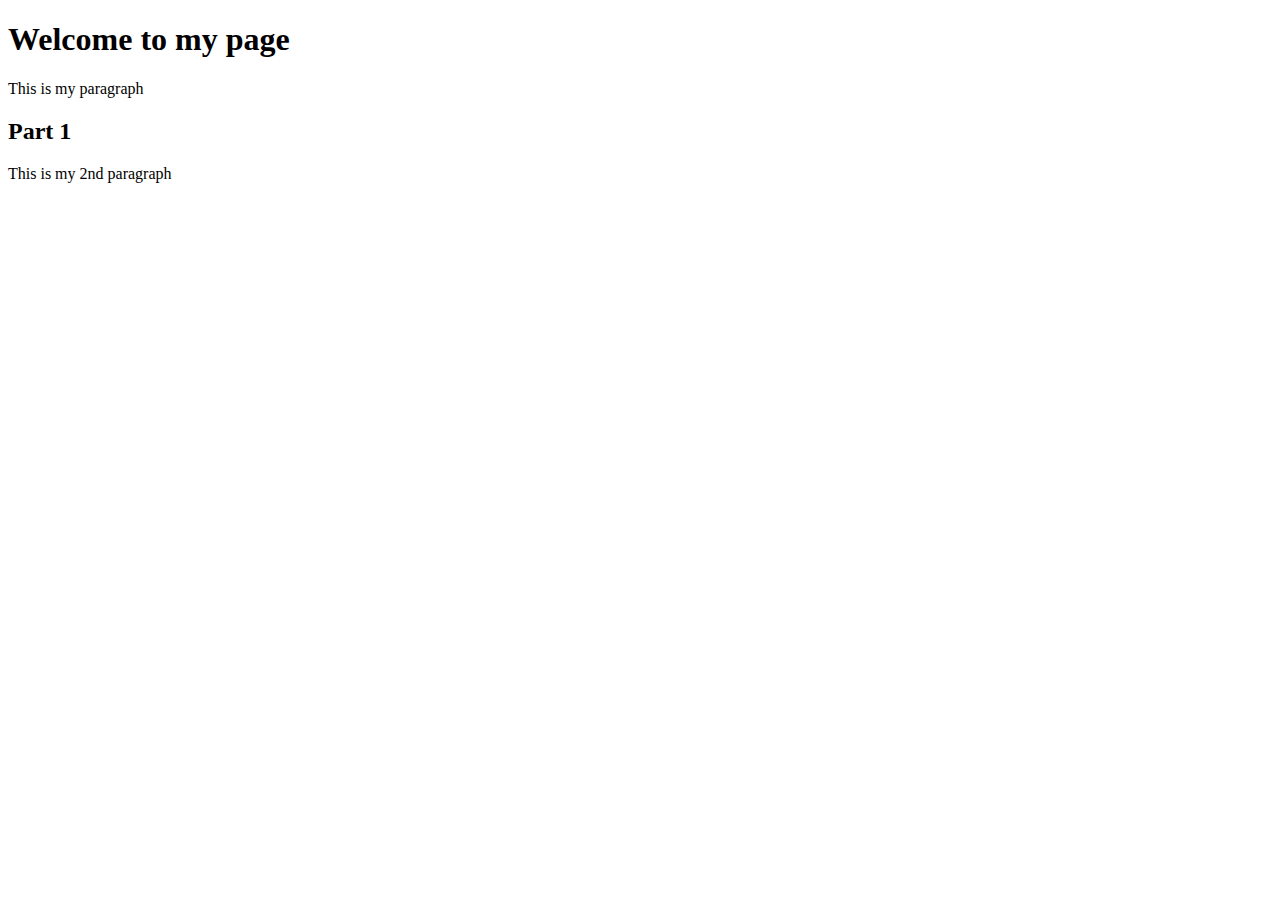
<file: index.html>
<!DOCTYPE html>
<html lang="en">
    <head>
        <meta charset="UTF-8">
        <meta name="viewport" content="width=device-width, initial-scale=1.0">
        <title>Portal Page</title>
    </head>
    <body>
        <h1>Welcome to my page</h1>
        <p>This is my paragraph</p>
        <h2>Part 1</h2>
        <p>This is my 2nd paragraph</p>
    </body>
</html>
</file>
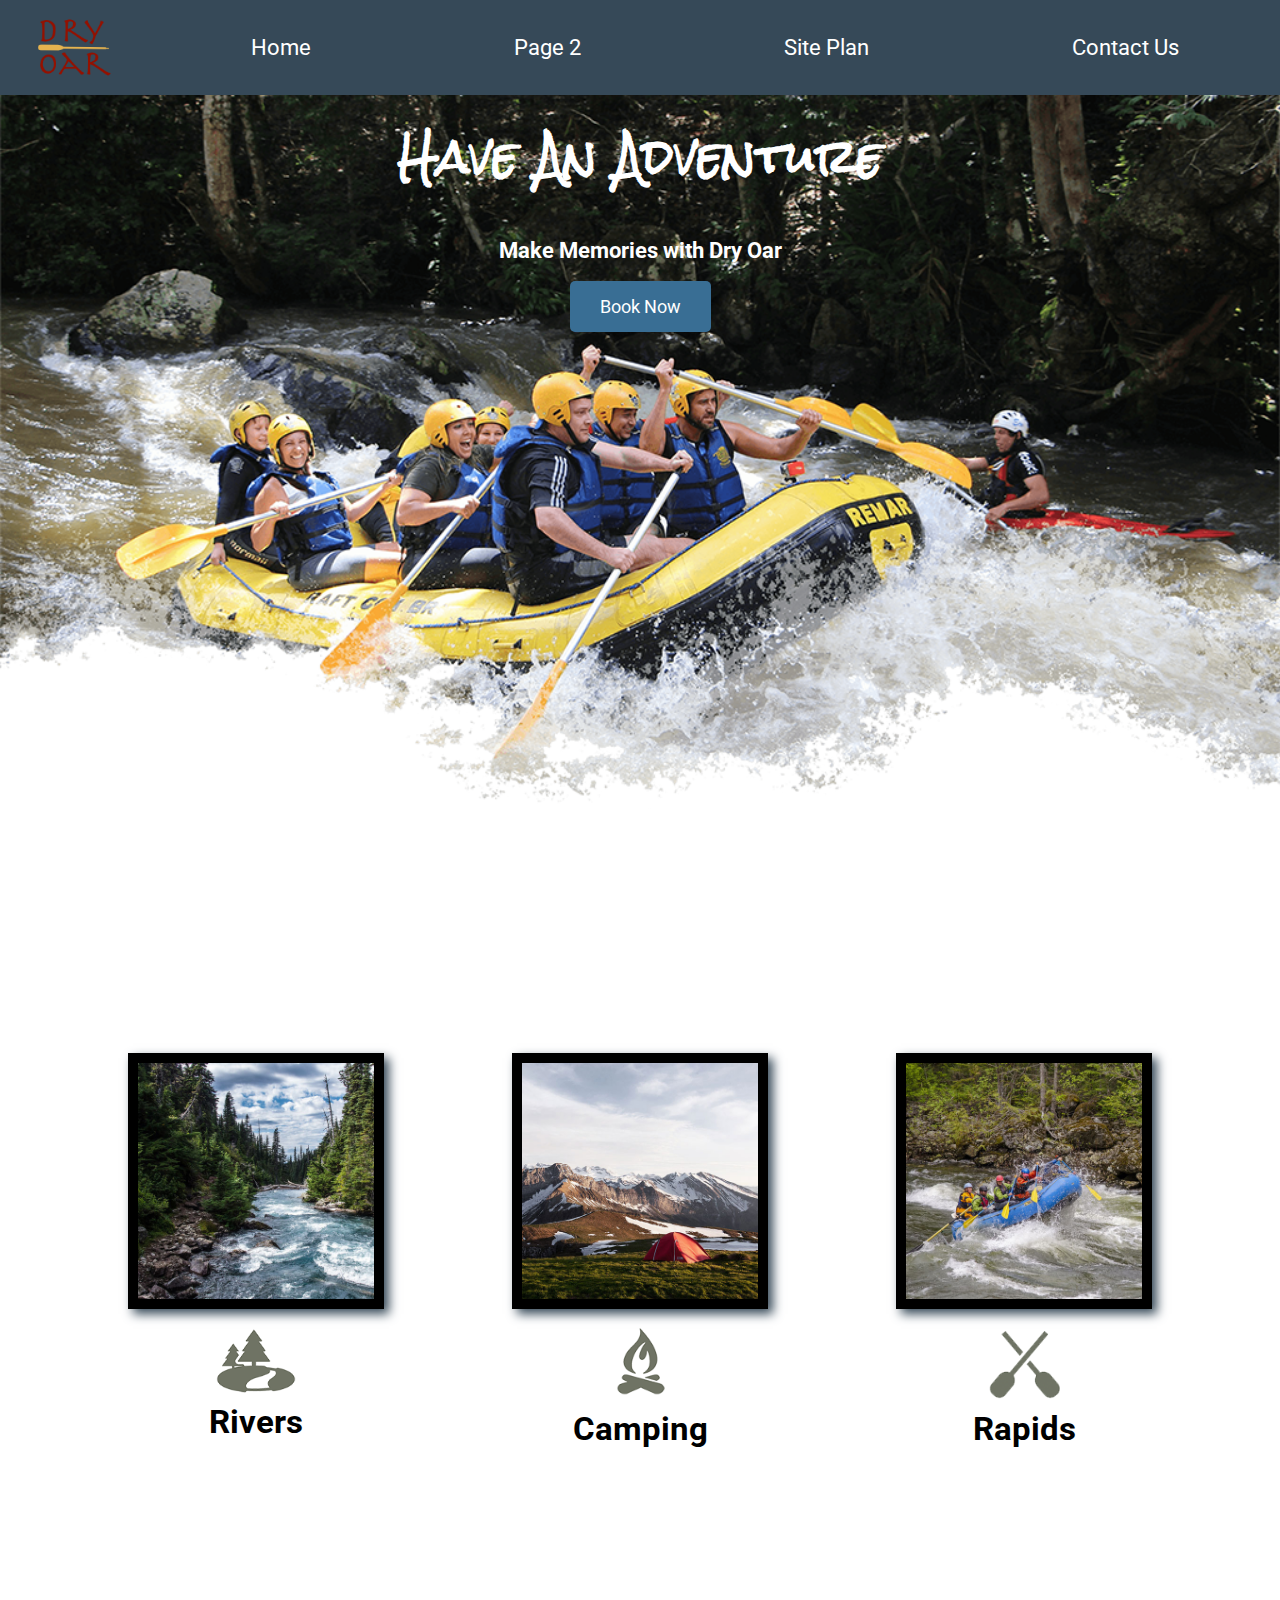
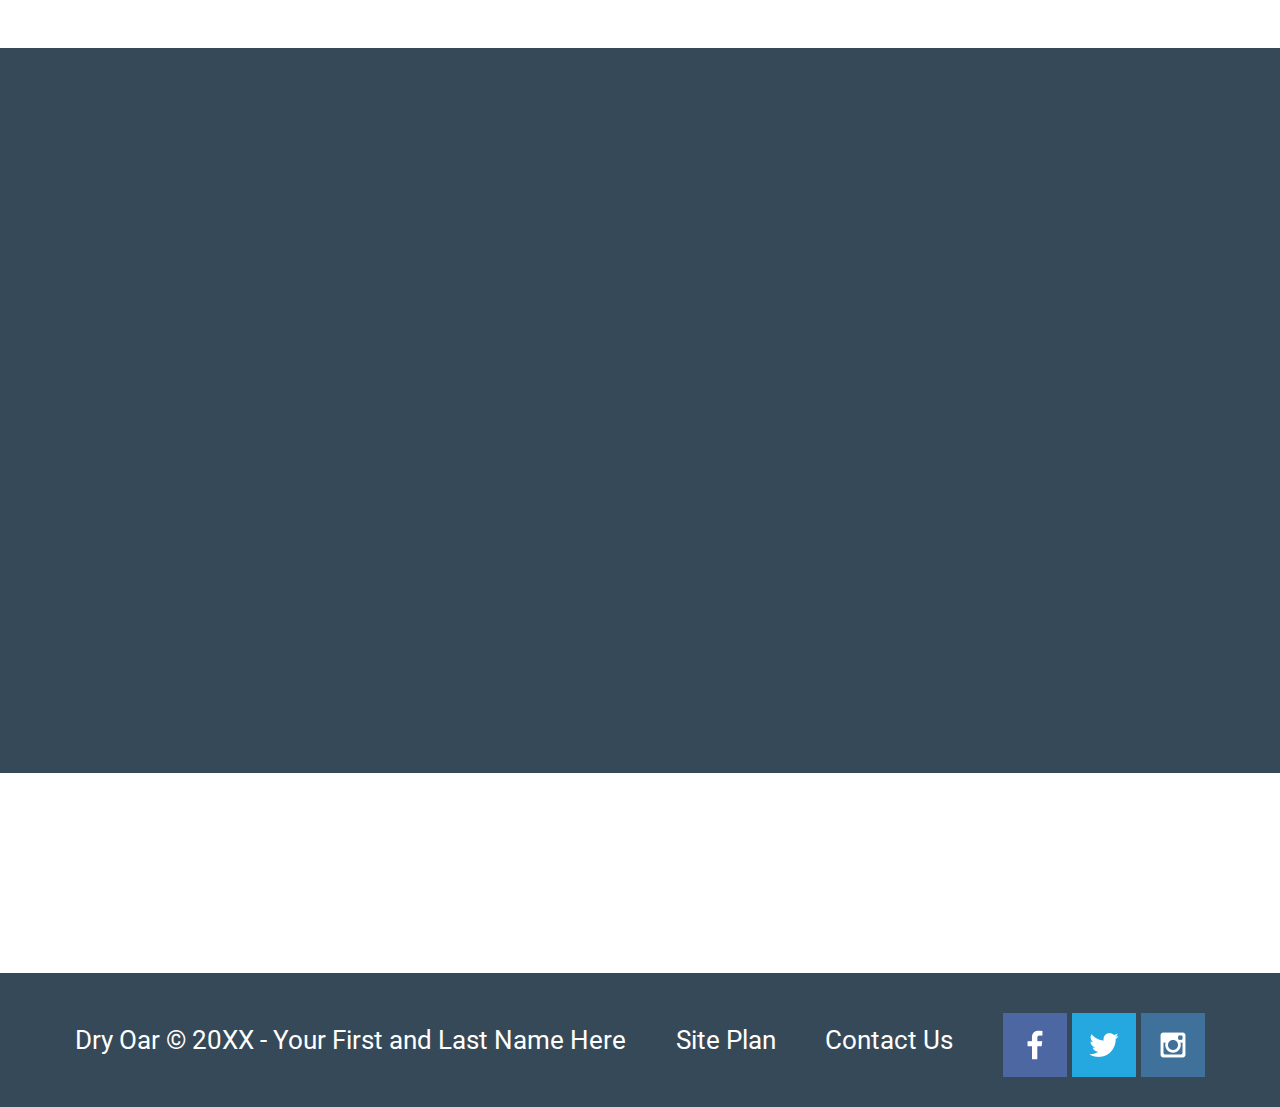
<file: wwr/index.html>
<!doctype html>
<html lang="en">
  <head>
    <meta charset="UTF-8" />
    <meta name="viewport" content="width=device-width, initial-scale=1.0" />
    <title>Whitewater Rafting Vacations | Dry Oar Boating | Home</title>
    <link rel="stylesheet" href="styles/style.css" />
  </head>
  <body>
    <div id="content">
      <header>
        <a id="logo_link" href="index.html">
          <img class="logo" src="images/dryoarlogo.png" alt="Dry Oar Logo" />
        </a>
        <nav>
          <a href="index.html">Home</a>
          <a href="#">Page 2</a>
          <a href="site-plan-rafting.html">Site Plan</a>
          <a href="contactus.html">Contact Us</a>
        </nav>
      </header>
      <div id="hero">
        <div id="hero-box">
          <img
            id="hero-img"
            src="images/hero.png"
            alt="People enjoying white water rafting"
          />
        </div>
        <section id="hero-msg">
          <h1 class="home-title">Have An Adventure</h1>
          <h4>Make Memories with Dry Oar</h4>
          <div class="button-box">
            <a class="book" href="contactus.html">Book Now</a>
          </div>
        </section>
      </div>
      <main class="home-grid">
        <section class="rivers-card">
          <img class="card-img" src="images/rivers.jpg" alt="river in forest" />
          <img class="icon" src="images/river_icon.png" alt="river icon" />
          <h2>Rivers</h2>
        </section>
        <section class="camping-card">
          <img
            class="card-img"
            src="images/camping.jpg"
            alt="tent in mountains"
          />
          <img class="icon" src="images/fire_icon.png" alt="fire icon" />
          <h2>Camping</h2>
        </section>
        <section class="rapids-card">
          <img class="card-img" src="images/rapids.jpg" alt="rafting boat" />
          <img class="icon" src="images/oars.png" alt="oars icon" />
          <h2>Rapids</h2>
        </section>
        <div id="background"></div>
      </main>
      <footer>
        <p>Dry Oar &copy; 20XX - Your First and Last Name Here</p>
        <p><a href="site-plan-rafting.html">Site Plan</a></p>
        <p><a href="contactus.html">Contact Us</a></p>
        <div class="social">
          <a href="https://facebook.com" target="_blank">
            <img src="images/facebook.png" alt="fb icon" />
          </a>
          <a href="https://twitter.com" target="_blank">
            <img src="images/twitter.png" alt="twitter icon" />
          </a>
          <a href="https://instagram.com" target="_blank">
            <img src="images/instagram.png" alt="instagram icon" />
          </a>
        </div>
      </footer>
    </div>
  </body>
</html>
</file>
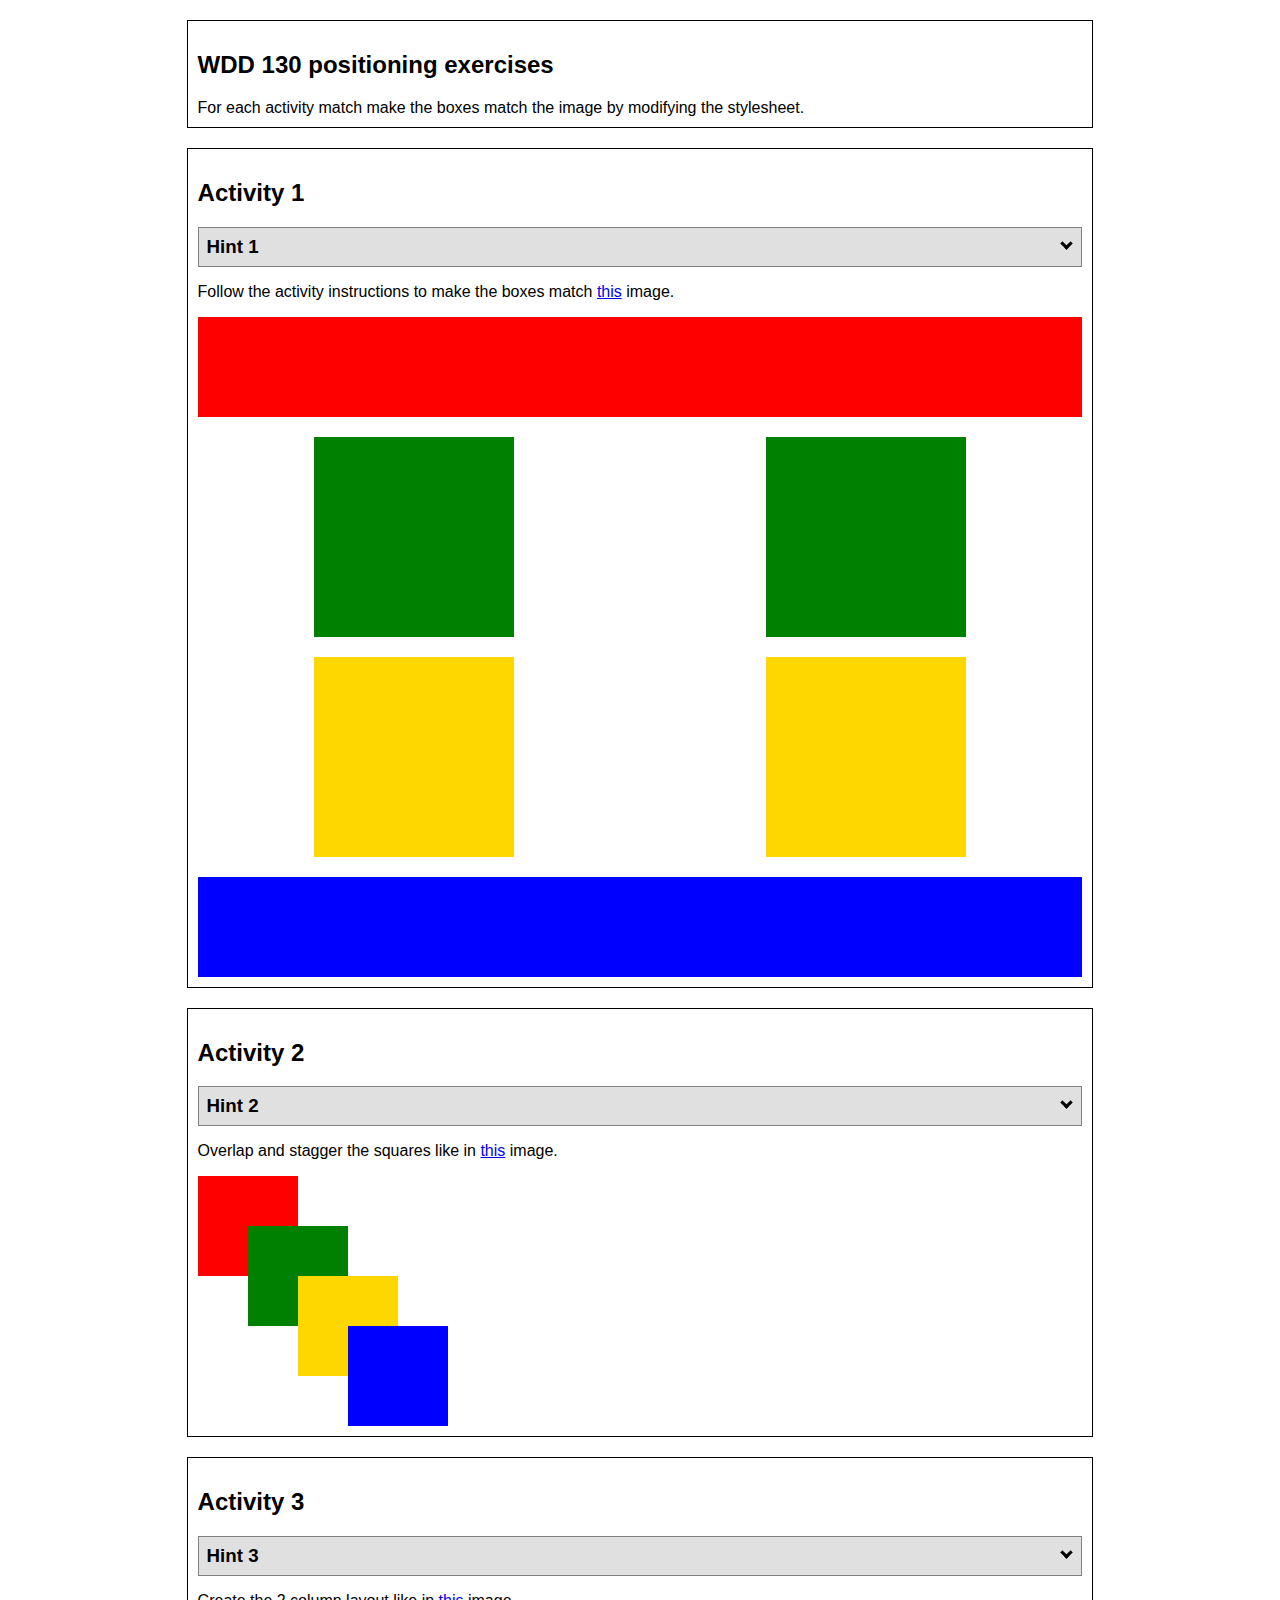
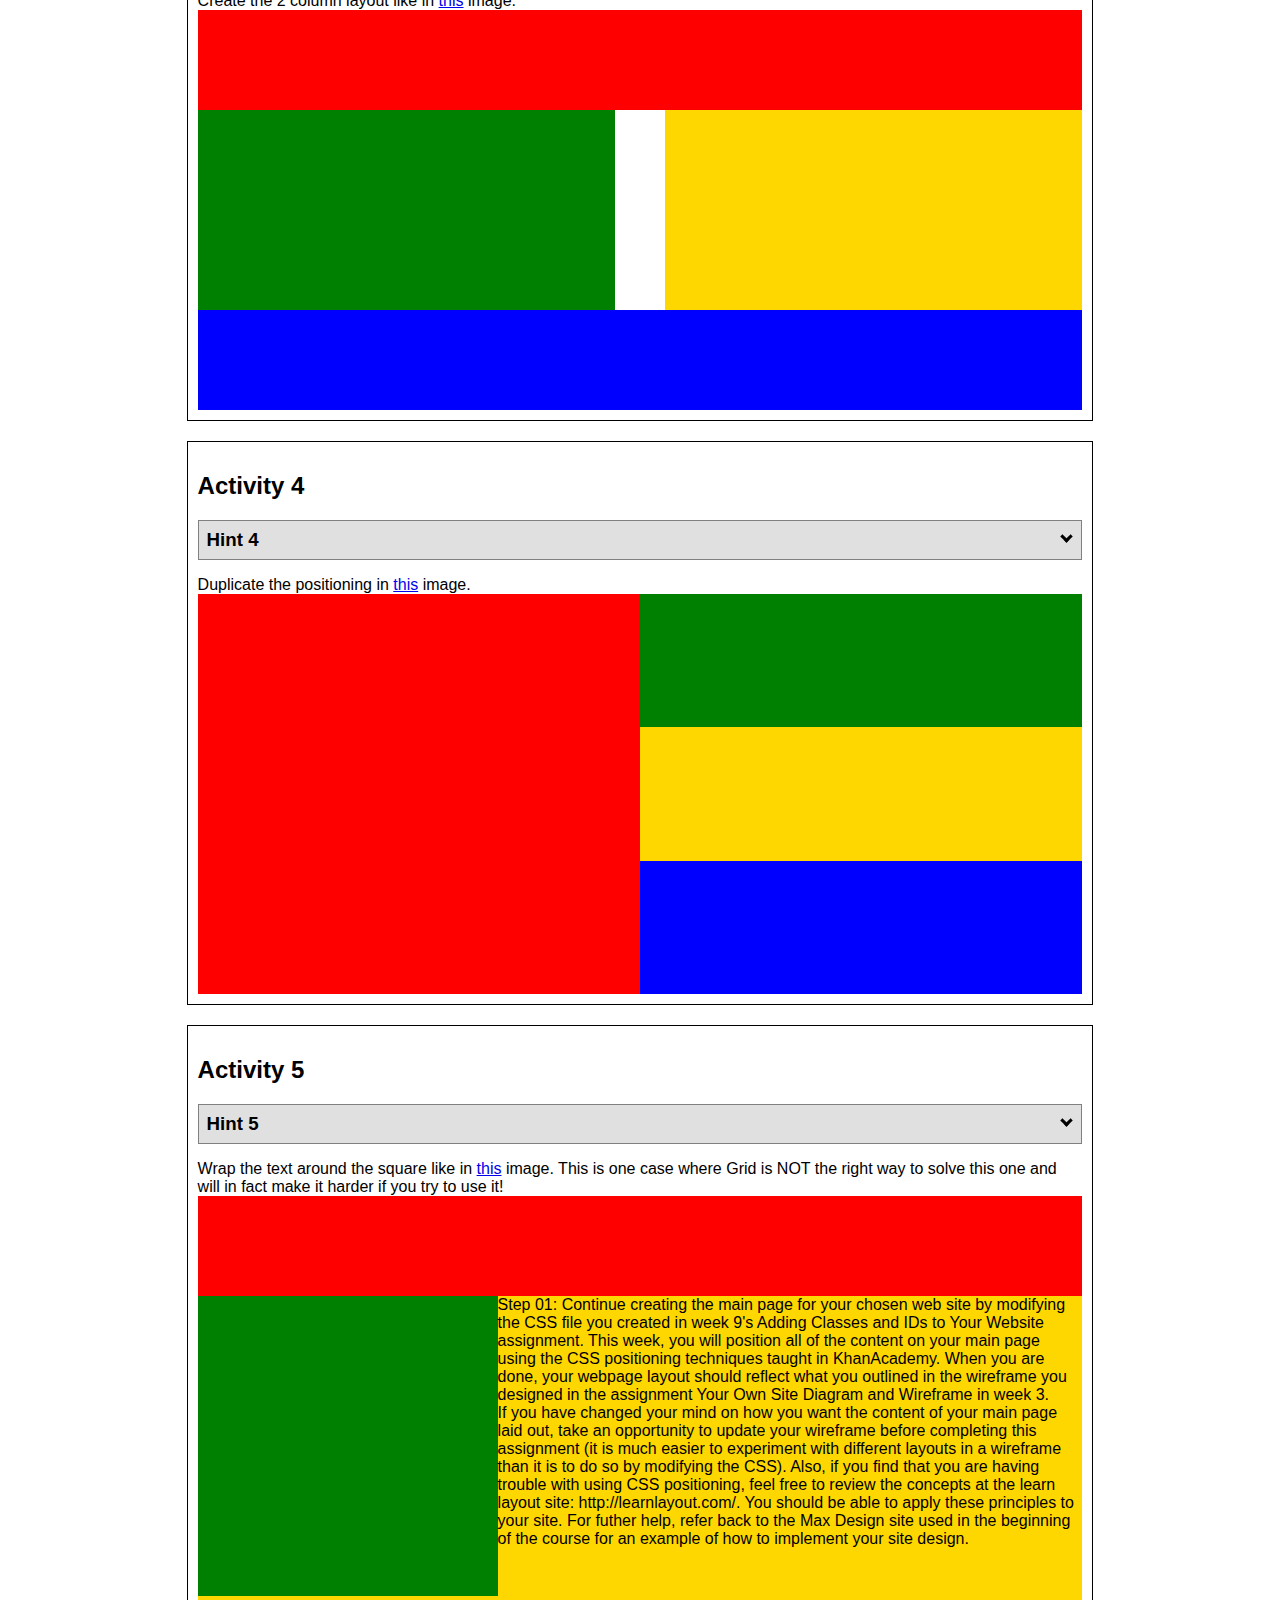
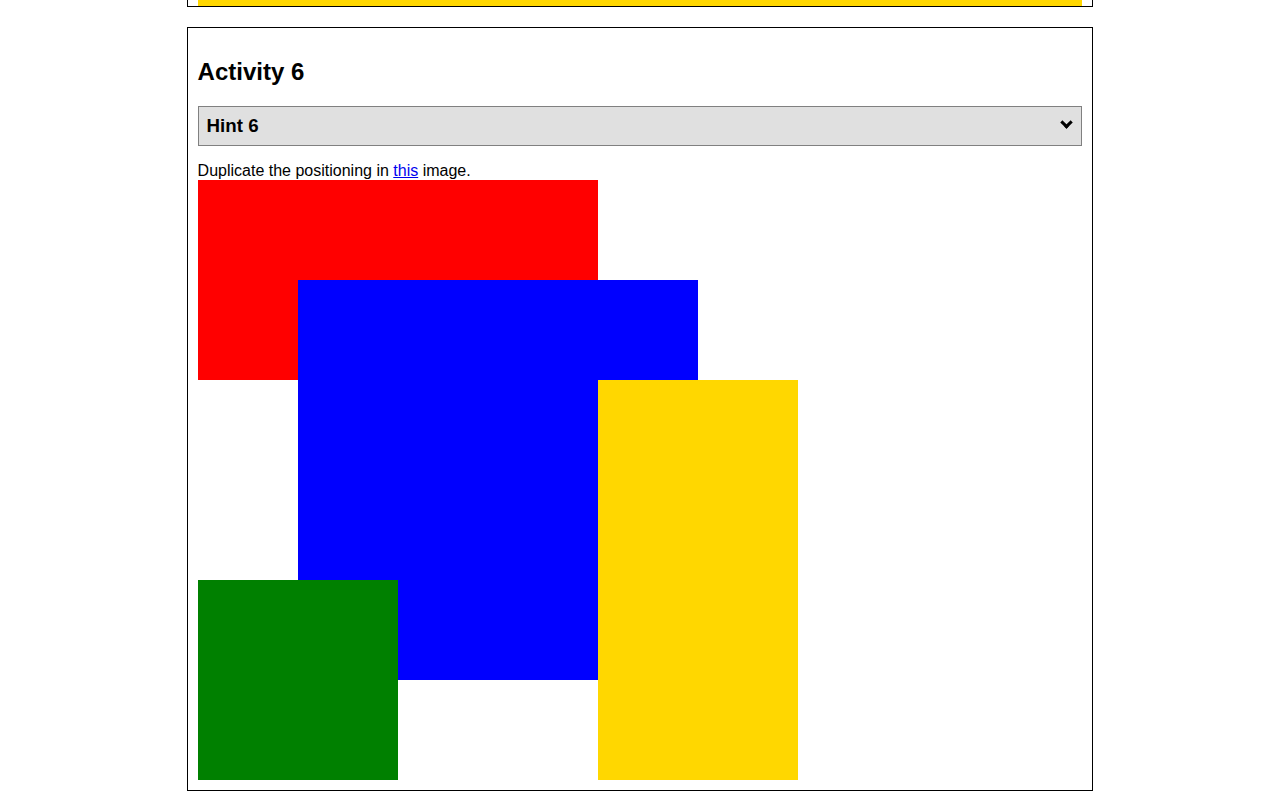
<file: ice/positioning/positioning.html>
<!DOCTYPE html>
<html lang="en">
  <head>
    <!-- HTML - Name: positioning.html -->
    <title>Positioning Activity</title>
    <link rel="stylesheet" type="text/css" href="positionstyles.css" />
  </head>
  <body>
    <div class="activity">
      <h2>WDD 130 positioning exercises</h2>
      For each activity match make the boxes match the image by modifying the stylesheet.</div>
    <div class="activity">
      <h2>Activity 1</h2>
      <section class="hint"><input type="checkbox" ><i></i> <h3>Hint 1</h3><div><p>Use the activity instructions for the firt activity</a></p></div></section>
      <p>Follow the activity instructions to make the boxes match  <a href="images/example1.png" target="_blank">this</a> image.</p>
      <div class="content1" >
        <div class="red1" ></div>
        <div class="green1" ></div>
        <div class="green1" ></div>
        <div class="yellow1"></div>
        <div class="yellow1"></div>
        <div class="blue1"></div>
      </div>
    </div>
    <div class="activity">
      <h2>Activity 2</h2>
      <section class="hint"><input type="checkbox" > <h3>Hint 2</h3><i></i><div>
      <ul>
      <li>grid-template-columns: 50px 50px 50px 50px 50px </li></ul></div></section>
      <p>Overlap and stagger the squares like in <a href="images/example2.png" target="_blank">this</a> image.</p>
      <div class="content2" >
        <div class="red2" ></div>
        <div class="green2" ></div>
        <div class="yellow2"></div>
        <div class="blue2"></div>
      </div>
    </div>
    <div class="activity">
      <h2>Activity 3</h2>
      <section class="hint"><input type="checkbox" > <h3>Hint 3</h3><i></i><div><p>This one is going to be best solved with CSS Grid. Remember to make the boxes the right width first...then start moving them around. </p><h4>Properties used:</h4><ul><li>display:grid;</li><li>grid-template-columns:</li><li>grid-column-gap:</li>
        <li>grid-column:</li>  </ul></div></section>
      Create the 2 column layout like in <a href="images/example3.png" target="_blank">this</a>  image.
      <div class="content3" >
        <div class="red3" ></div>
        <div class="green3" ></div>
        <div class="yellow3"></div>
        <div class="blue3"></div>
      </div>
    </div>
    <div class="activity">
      <h2>Activity 4</h2>
      <section class="hint"><input type="checkbox" > <h3>Hint 4</h3><i></i><div><p>For the others we have been primarily concerned with width. For this one you will need to adjust height as well. </p><h4>Properties used:</h4><ul><li>display:grid;</li><li>grid-template-columns:</li><li>grid-row:</li></ul></div></section>
      Duplicate the positioning in <a href="images/example4.png" target="_blank">this</a> image. 
      <div class="content4" >
        <div class="red4" ></div>
        <div class="green4" ></div>
        <div class="yellow4"></div>
        <div class="blue4"></div>
      </div>
    </div>

    <div class="activity">
      <h2>Activity 5</h2>
      <section class="hint"><input type="checkbox" > <h3>Hint 5</h3><i></i><div><p>Grid is <strong>not</strong> the right way to do this.  In fact there is only one way to really do that...and that is with float. Remember that we float the thing we want the text to wrap around.  Also remember to start by making all the shapes the right size and shape.</p><h4>Properties used:</h4><ul><li>float: left;</li></ul></div></section>
      Wrap the text around the square like in <a href="images/example5.png" target="_blank">this</a> image. This is one case where Grid is NOT the right way to solve this one and will in fact make it harder if you try to use it!
      <div class="content5" >
        <div class="red5" ></div>
        <div class="green5" ></div>
        <div class="yellow5">Step 01: Continue creating the main page for your chosen web site by modifying the CSS file you created in week 9's Adding Classes and IDs to Your Website assignment. This week, you will position all of the content on your main page using the CSS positioning techniques taught in KhanAcademy. When you are done, your webpage layout should reflect what you outlined in the wireframe you designed in the assignment Your Own Site Diagram and Wireframe in week 3. <br />
          If you have changed your mind on how you want the content of your main page laid out, take an opportunity to update your wireframe before completing this assignment (it is much easier to experiment with different layouts in a wireframe than it is to do so by modifying the CSS). Also, if you find that you are having trouble with using CSS positioning, feel free to review the concepts at the learn layout site: http://learnlayout.com/. You should be able to apply these principles to your site. For futher help, refer back to the Max Design site used in the beginning of the course for an example of how to implement your site design.</div>
        <div class="blue5"></div>
      </div>
    </div>
    <div class="activity">
      <h2>Activity 6</h2>
      <section class="hint"><input type="checkbox" > <h3>Hint 6</h3><i></i><div><p>This one is all about visualizing the grid behind the layout. If you are having a hard time doing that first: all the sizes are even multiples of 100, and second here is another example with the lines drawn: <a href="images/example6-hint.png" target="_blank">example 6 with lines</a>. For this one you will find it easiest if you use px for the column width. You can also use <kbd>z-index</kbd> to control the element layering.    </p><h4>Properties used:</h4><ul><li>display:grid;</li><li>grid-template-columns:</li><li>grid-column:</li><li>grid-row:</li><li><a href="https://www.w3schools.com/cssref/pr_pos_z-index.asp" target="_blank">z-index:</a></li></ul></div></section>
      Duplicate the positioning in <a href="images/example6.png" target="_blank">this</a> image.
      <div class="content6" >
        <div class="red6" ></div>
        <div class="green6" ></div>
        <div class="yellow6"></div>
        <div class="blue6"></div>
      </div>
    </div>
  </body>
</html>
</file>
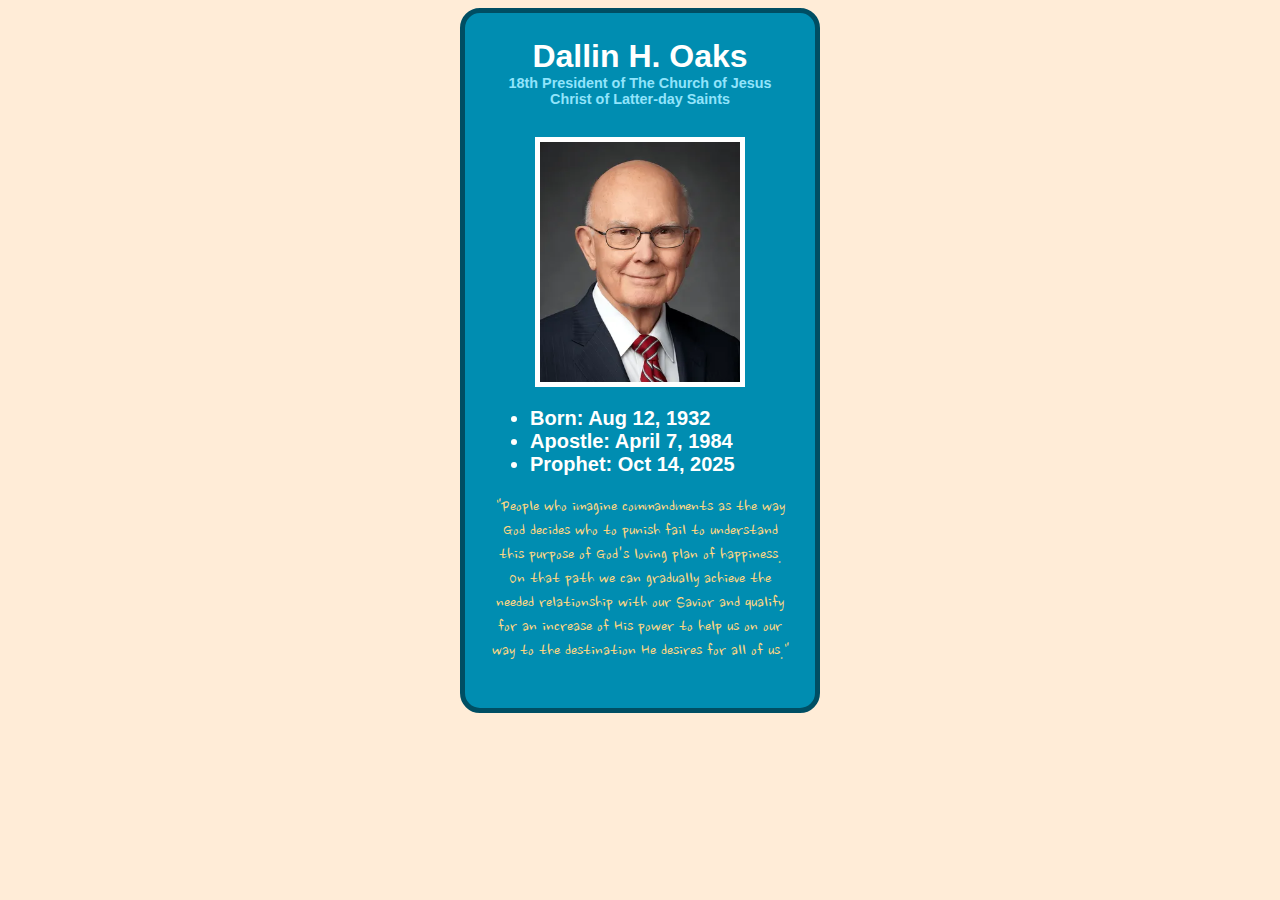
<file: ice/prophet_cards/nelson.html>
<!DOCTYPE html>
<html lang="en">
<head>
    <meta charset="UTF-8">
    <meta name="viewport" content="width=device-width, initial-scale=1.0">
    <link rel="preconnect" href="https://fonts.googleapis.com">
<link rel="preconnect" href="https://fonts.gstatic.com" crossorigin>
<link href="https://fonts.googleapis.com/css2?family=Nanum+Brush+Script&display=swap" rel="stylesheet">
    <title>Dallin H. Oaks</title>
    <style>
        /* Insert styles here, this is called an internal stylesheet  */
        @import url('https://fonts.googleapis.com/css2?family=Nanum+Brush+Script&display=swap');
        body {
            background: #FFECD7;
        }
        #card {
            background-color: #008Db1;
            border-radius: 20px;
            border: 5px solid #004E63;
            padding: 25px;
            width: 300px;
            margin: 0 auto;
        }
        img {
            width: 200px;
            display: block;
            margin: 0 auto;
            border: white 5px solid;
        }
        h1 {
            text-align: center;
            color: #FFFFFE;
            font-family: Helvetica;
            margin: 0 auto;
        }
        ul {
            color: #FFFFFE;
            font-family: Helvetica;
            font-size: 1.25em;
            font-weight: 600;
        }
        #quote{
            color: #FFD783;
            font-family: "Nanum Brush Script";
            font-size: 1.20em;
            text-align: center;
        }
        h3 a {
            color: #91e4fb;
            text-decoration: none;
        }
        h3 {
            color: #91e4fb;
            font-family: Helvetica;
            font-size: .9em;
            text-align: center;
            margin: 0 auto;
            padding-bottom: 30px;
        }
    </style>
</head>
<body>
    <div id="card">
        <h1>Dallin H. Oaks</h1>
        <h3><a href= "https://www.churchofjesuschrist.org/learn/dallin-h-oaks?lang=eng"> 18th President of The Church of Jesus Christ of Latter-day Saints</a></h3>
        <img src = "images/oaks.png" alt="prophet">
        <ul><li>Born: Aug 12, 1932</li><li>Apostle: April 7, 1984</li><li>Prophet: Oct 14, 2025</li></ul>
    
    <p id="quote">"People who imagine commandments as the way God decides who to punish fail to understand this purpose of God's loving plan of happiness. On that path we can gradually achieve the needed relationship with our Savior and qualify for an increase of His power to help us on our way to the destination He desires for all of us."</p>
    </div>
</body>
</html>
</file>
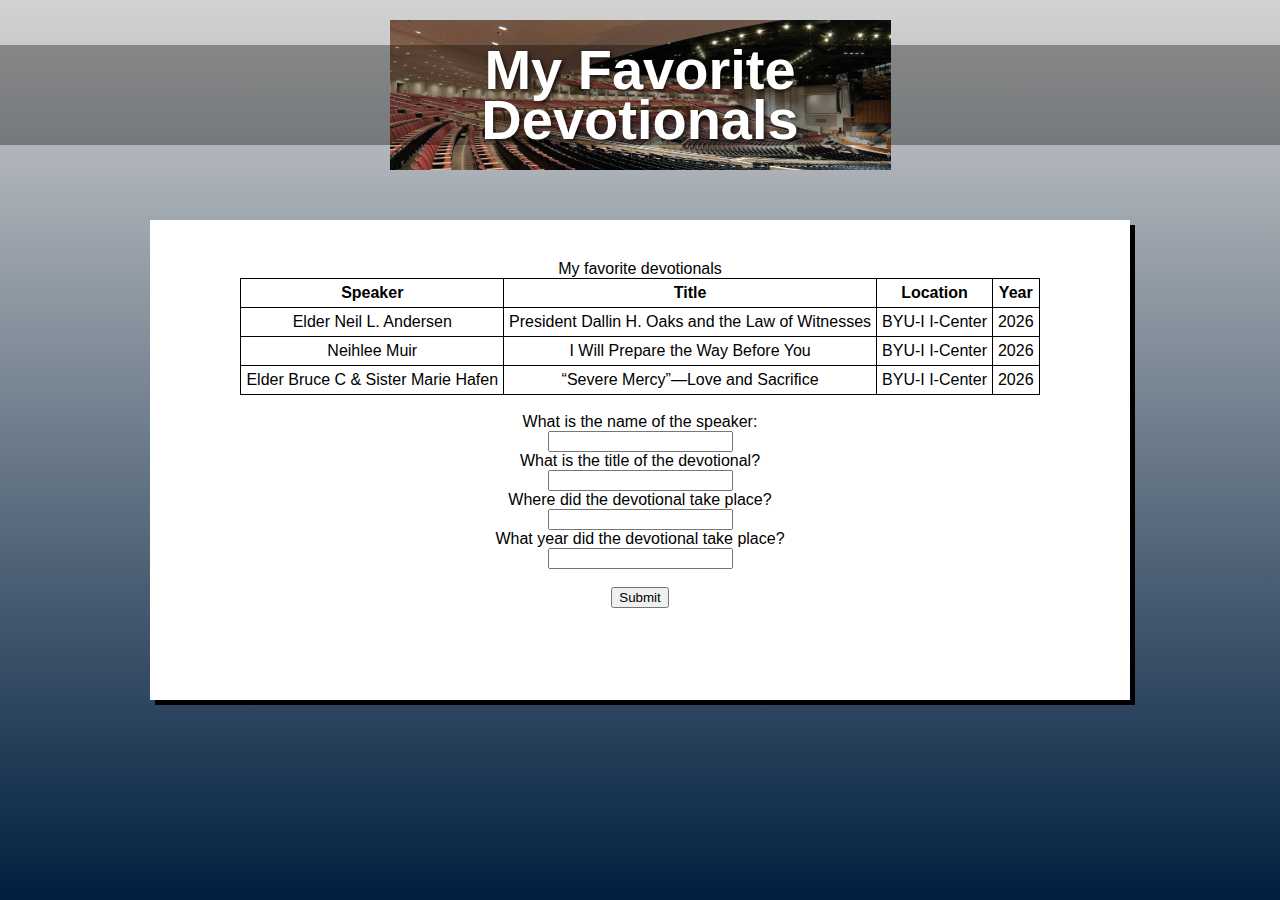
<file: ice/favorite_devo/favorite_devo/favdevo.html>
<!DOCTYPE html>
<html lang="en">
<head>
  <meta charset="UTF-8" />
  <meta name="viewport" content="width=device-width, initial-scale=1.0"/>
  <title>My Favorite Devotionals</title>
  <link rel="stylesheet" href="styles/styles.css" />
</head>
<body>
  <div class="container">
    <header class="header">
      <div class="header-image">
        <h1>My Favorite<br>Devotionals</h1>
      </div>
    </header>
    <main>
      <div class="content-box">
        <!-- Add your devotional content here -->
        <table>
          <caption>My favorite devotionals</caption>
          <tr>
            <th>Speaker</th>
            <th>Title</th>
            <th>Location</th>
            <th>Year</th>
          </tr>
          <tr>
            <td>Elder Neil L. Andersen</td>
            <td>President Dallin H. Oaks and the Law of Witnesses</td>
            <td>BYU-I I-Center</td>
            <td>2026</td>
          </tr>
          <tr>
            <td>Neihlee Muir</td>
            <td>I Will Prepare the Way Before You</td>
            <td>BYU-I I-Center</td>
            <td>2026</td>
          </tr>
          <tr>
            <td>Elder Bruce C &amp; Sister Marie Hafen</td>
            <td>“Severe Mercy”—Love and Sacrifice</td>
            <td>BYU-I I-Center</td>
            <td>2026</td>
          </tr>
        </table>
        <br>
        <form>
          <label for="speakername">What is the name of the speaker:</label><br>
          <input type="text" id="speakername" name="speakername"><br>
          <label for="devotitle">What is the title of the devotional?</label><br>
          <input type="text" id="devotitle" name="devotitle"><br>
          <label for="devolocation">Where did the devotional take place?</label><br>
          <input type="text" id="devolocation" name="devolocation"><br>
          <label for="devoyear">What year did the devotional take place?</label><br>
          <input type="number" id="devoyear" name="devoyear"><br><br>
          <input type="submit" value="Submit">

        </form>
      </div>
    </main>
  </div>
</body>
</html>
</file>
<file: wwr/styles/style.css>
@import url("https://fonts.googleapis.com/css2?family=Roboto:ital,wght@0,100..900;1,100..900&family=Rock+Salt&display=swap");

#content {
  max-width: 1600px;
  margin: 0 auto;
}

nav {
  display: flex;
  justify-content: space-around;
}

nav a {
  text-align: center;
  color: white;
  text-decoration: none;
  padding: 35px;
}

#hero-msg {
  grid-column: 2/3;
  grid-row: 1/2;
  margin-top: 100px;
}

#hero-msg h1,
#hero-msg h4 {
  text-align: center;
  color: white;
}

.button-box {
  text-align: center;
}

main.home-grid {
  display: grid;
  grid-template-columns: repeat(10, 1fr);
}

main section {
  text-align: center;
}

main section img {
  box-sizing: border-box;
}

#background {
  height: 725px;
  background-color: #364958;
  grid-column: 1 / 11;
  grid-row: 4 / 9;
}

body {
  background-color: white;
  font-family: "Roboto", Helvetica, sans-serif;
  font-size: 22px;
  margin: 0;
  padding: 0;
}

header {
  background-color: #364958;
  display: grid;
  grid-template-columns: 150px auto;
}

nav a:hover {
  background-color: #55828b;
  color: white;
}
.book,
.join {
  background-color: #396e94;
  color: white;
  text-decoration: none;
  font-size: 18px;
  padding: 15px 30px;
  margin-top: 50px;
  border-radius: 5px;
}

.book:hover,
.join:hover {
  background-color: #55828b;
  color: black;
}

.msg {
  background-color: #396e94;
  line-height: 1.5em;
  grid-column: 6 / 10;
  grid-row: 6 / 7;
  box-shadow: 5px 5px 10px #364958;
}

footer {
  background-color: #364958;
  color: white;
  padding: 25px 50px;
  margin-top: 200px;
  display: flex;
  justify-content: space-around;
  align-items: center;
}

footer a {
  color: white;
  text-decoration: none;
}

footer a:hover {
  background-color: black;
}

footer p {
  font-size: 1.2em;
}

footer p a:hover {
  text-decoration: underline;
}

footer .social img {
  padding-top: 15px;
}

.home-title {
  color: black;
  font-family: "Rock Salt";
  font-size: 2em;
  margin-top: 10px;
}

h4 {
  color: black;
}

.msg h2 {
  color: white;
  font-family: "Rock Salt";
  padding: 35px;
}

.msg p {
  color: white;
  font-size: 0.8em;
  padding-bottom: 15px;
}

.logo {
  width: 80px;
}

.icon {
  width: 80px;
  padding-top: 10px;
}

#hero {
  display: grid;
  grid-template-columns: 1fr 3fr 1fr;
  margin-top: -100px;
}

#hero-box {
  grid-column: 1/4;
  grid-row: 1/3;
  z-index: -1;
}

#hero-img {
  width: 100%;
}

h2 {
  margin: 0;
}

#logo_link {
  padding-top: 5px;
  justify-self: center;
  align-self: center;
}

.rivers-card {
  grid-column: 2 / 4;
  grid-row: 2 / 3;
}

.camping-card {
  grid-column: 5 / 7;
  grid-row: 2 / 3;
}

.rapids-card {
  grid-column: 8 / 10;
  grid-row: 2 / 3;
}

.rivers-card,
.camping-card,
.rapids-card {
  margin: 200px 0;
}

.mountains {
  grid-column: 2 / 7;
  grid-row: 5 / 8;
  box-shadow: 5px 5px 10px #364958;
}

.card-img,
.mountains {
  width: 100%;
}

.card-img {
  border: black 10px solid;
  transition: transform .5s;
  box-shadow: 5px 5px 10px #364958;
}

.card-img:hover {
  opacity: .6;
  transform: scale(1.1);
}


@media screen and (max-width: 900px) {
    #hero, .home-grid {
        display: block;
        height: auto;
    }
    nav, footer {
        flex-direction: column;
    }
    nav a {
        display: block;
        padding: 15px;
    }
    #hero {
        margin-top: 0;
    }
    #hero-msg {
        margin-top: 0;
    }
    #hero-msg h4 {
        display: none;
    }
    #hero-msg h1 {
        color: #6f7364;
    }
    .home-title {
        font-size: 25px;
    }
    .rivers-card, .camping-card, .rapids-card { 
        margin: 50px auto;
        width: 60%;
    }
    #background {
        display: none;
    }
    .mountains, .msg {
        width: 80%;
        display: block;
        margin: 0 auto;
    }
    footer {
        margin-top: 25px;
    }
}
</file>
<file: ice/positioning/positionstyles.css>
/* CSS - Name: "positionstyles.css" */
/* Activity 1 styles */
.content1 {
  /* This is the parent of the activity 1 boxes. */
  display: grid;
  grid-template-columns: repeat(2, 1fr);
  justify-items: center;
  gap: 20px;
}
.red1 { 
  width: 100%; 
  height: 100px; 
  background-color: red; 
  grid-column: 1/3;

} 
.green1 {
  width: 200px; 
  height: 200px; 
  background-color: green; 

} 
.yellow1 {
  width: 200px; 
  height: 200px; 
  background-color: gold; 
} 
.blue1 {
  width: 100%; 
  height: 100px; 
  background-color: blue; 
  grid-column: 1/3;
} 
/* Activity 2 styles */ 
.content2 {
  /* This is the parent of the activity 2 boxes. */
  display: grid;
  grid-template-columns: repeat(5, 50px);
}
.red2 {
  width: 100px; 
  height: 100px; 
  background-color: red; 
  grid-column: 1/3;
  grid-row: 1/3;
} 
.green2 { 
  width: 100px; 
  height: 100px; 
  background-color: green;
  grid-column: 2/4;
  grid-row: 2/4;
} 
.yellow2 {
  width: 100px; 
  height: 100px; 
  background-color: gold;
  grid-column: 3/5;
  grid-row: 3/5;
} 
.blue2 {
  width: 100px; 
  height: 100px; 
  background-color: blue; 
  grid-column: 4/6;
  grid-row: 4/6;
} 
/* Activity 3 styles */ 
.content3 {
  /* This is the parent of the activity 3 boxes. */
  display: grid;
  grid-template-columns: repeat(2, 1fr);
  grid-column-gap: 50px;
  grid-template-rows: 100px 200px 100px;
}
.red3 {
  width: 100%; 
  height: 100px; 
  background-color: red; 
  grid-column: 1/3;

} 
.green3 {
  width: 100%; 
  height: 200px; 
  background-color: green;
} 
.yellow3 {
  width: 100%; 
  height: 200px; 
  background-color: gold; 
} 
.blue3 {
  width: 100%;
  height: 100px; 
  background-color: blue; 
  grid-column: 1/3;
} 
/* Activity 4 styles */ 
.content4 {
  /* This is the parent of the activity 4 boxes. */
  height: 400px;
  display: grid;
  grid-template-columns: repeat(2, 1fr);
  grid-template-rows: repeat(3, 1fr);
}
.red4 {
  width: 100%; 
  height: 100%; 
  background-color: red; 
  grid-row: 1/4;
} 
.green4 {
  width: 100%; 
  height: 100%; 
  background-color: green; 
} 
.yellow4 {
  width: 100%; 
  height: 100%; 
  background-color: gold; 
} 
.blue4 {
  width: 100%; 
  height: 100%; 
  background-color: blue; 
} 
/* Activity 5 styles */ 
.content5 {
  /* This is the parent of the activity 5 boxes. */
  height: 400px;
}
.red5 { 
  width: 100%; 
  height: 100px; 
  background-color: red; 
} 
.green5 { 
  width: 300px; 
  height: 300px; 
  background-color: green; 
  float: left;
} 
.yellow5 {
  width: 100%; 
  height: 100%; 
  background-color: gold; 

} 
.blue5 {
  width: 100%; 
  height: 100px; 
  background-color: blue; 
  clear: left;
} 
/* Activity 6 styles */ 
.content6 {
  /* This is the parent of the activity 6 boxes. */
  display: grid;
  grid-template-columns: repeat(6, 100px);
  grid-template-rows: repeat(6, 100px);
}
.red6 {
  width: 400px; 
  height: 200px; 
  background-color: red; 
  grid-column: 1/5;
  grid-row: 1/3;
  z-index: 1;
} 
.green6 {
  width: 200px; 
  height: 200px; 
  background-color: green; 
  grid-column: 1/3;
  grid-row: 5/7;
  z-index: 3;
} 
.yellow6 {
  width: 200px; 
  height: 400px; 
  background-color: gold;
  grid-column: 5/7;
  grid-row: 3/7;
  z-index: 3;
} 
.blue6 {
  width: 400px; 
  height: 400px; 
  background-color: blue;
  grid-column: 2/6;
  grid-row: 2/6;
  z-index: 2; 
} 


/* Do not make any changes below here */
.activity {
  width: 70%; 
  margin: 20px auto; 
  font-family: Arial, sans-serif; 
  border: 1px solid black; 
  padding: 10px; 
  clear:both; 
  overflow: auto;
} 

.hint {
  border: 1px solid grey;
  background: #e0e0e0;
  padding: .5em;
  position: relative;
  margin: 1em 0;
}
.hint h3 {
  margin: 0;
}
.hint:hover {
  background: #d0d0d0;
}
.hint > div {
  display: none;
}

.hint input[type=checkbox] {
  position: absolute;
  width: 100%;
  height: 100%;
  opacity: 0;
  z-index: 1;
  cursor: pointer;
}

.hint input[type=checkbox]:checked ~ div {
  display: block;
}

.hint i {
  position: absolute;
  transform: translate(-6px, 0);
  margin-top: 16px;
  right: 10px;
  top: -3px;
}
.hint i:before, .hint i:after {
  content: "";
  position: absolute;
  background-color: black;
  width: 3px;
  height: 9px;
}
.hint i:before {
  transform: translate(2px, 0) rotate(45deg);
}
.hint i:after {
  transform: translate(-2px, 0) rotate(-45deg);
}

.hint input[type=checkbox]:checked ~ i:before {
  transform: translate(-2px, 0) rotate(45deg);
}
.hint input[type=checkbox]:checked ~ i:after {
  transform: translate(2px, 0) rotate(-45deg);
}
.hint a {
  position: relative;
  z-index: 1;
}
</file>
<file: ice/favorite_devo/favorite_devo/styles/styles.css>
body {
  margin: 0;
  height: 100%;
  font-family: Arial, sans-serif;
  background: linear-gradient(to bottom, #d3d3d3, #001f3f);
  background-repeat: no-repeat; /* Just in case */
  background-attachment: fixed;
}

.container {
  text-align: center;
}

.header {
  padding: 20px 0;
}

.header-image {
  background-image: url('../images/icenter.png'); /* Replace with your image */
  background-repeat: no-repeat;
  background-position: center;
  height: 150px;
  display: flex;
  flex-direction: column;
  justify-content: center;
  color: white;

}

.header-image h1 {
  margin: 0;
  line-height: 0.9;
    font-size: 3.5em;
  font-weight: bold;
  text-shadow: 2px 2px 4px rgba(0, 0, 0, 0.7);
  background: #00000055;
}

.content-box {
  background-color: white;
  margin: 30px auto;
  width: 90%;
  max-width: 900px;
  padding: 40px;
  box-shadow: 5px 5px 0px black;
  min-height: 400px;
}

.content-box table{
  margin: 0 auto;
}
.content-box table, th, td {
  border: 1px solid black;
  border-collapse:collapse;
}

.content-box th, td {
  padding: 5px
}
.content-box table caption {
  text-align: center;
}
</file>
